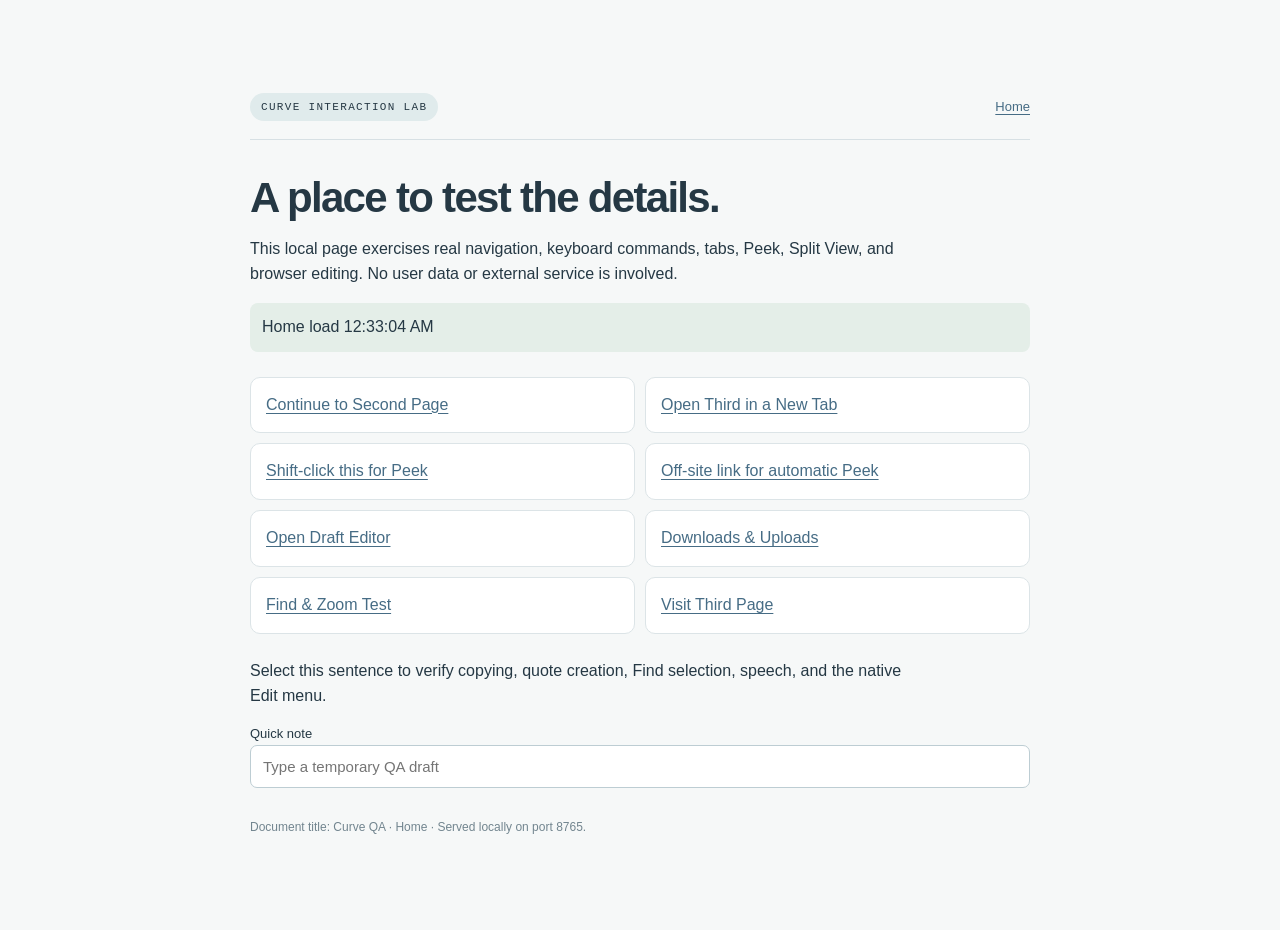
<file: Checks/QA-Fixture/site/index.html>
<!doctype html><html lang="en"><meta charset="utf-8"><meta name="viewport" content="width=device-width"><title>Curve QA · Home</title><link rel="stylesheet" href="style.css"><header><span class="pill">CURVE INTERACTION LAB</span><a href="index.html">Home</a></header><h1>A place to test the details.</h1><p>This local page exercises real navigation, keyboard commands, tabs, Peek, Split View, and browser editing. No user data or external service is involved.</p><div class="status" id="load-status">Home is ready.</div><nav><a id="same-site" href="second.html">Continue to Second Page</a><a id="new-tab" href="third.html?from=new-tab" target="_blank">Open Third in a New Tab</a><a id="peek-link" href="second.html?from=shift-peek">Shift-click this for Peek</a><a id="off-site" href="http://localhost:8765/third.html?from=offsite">Off-site link for automatic Peek</a><a href="drafts.html">Open Draft Editor</a><a href="controls.html">Downloads & Uploads</a><a href="find.html">Find & Zoom Test</a><a href="third.html">Visit Third Page</a></nav><p id="selectable">Select this sentence to verify copying, quote creation, Find selection, speech, and the native Edit menu.</p><label for="quick-note">Quick note<input id="quick-note" placeholder="Type a temporary QA draft"></label><footer>Document title: Curve QA · Home · Served locally on port 8765.</footer><script>document.querySelector('#load-status').textContent='Home load '+new Date().toLocaleTimeString();sessionStorage.setItem('qa-load-count',String(Number(sessionStorage.getItem('qa-load-count')||0)+1));</script></html>
</file>
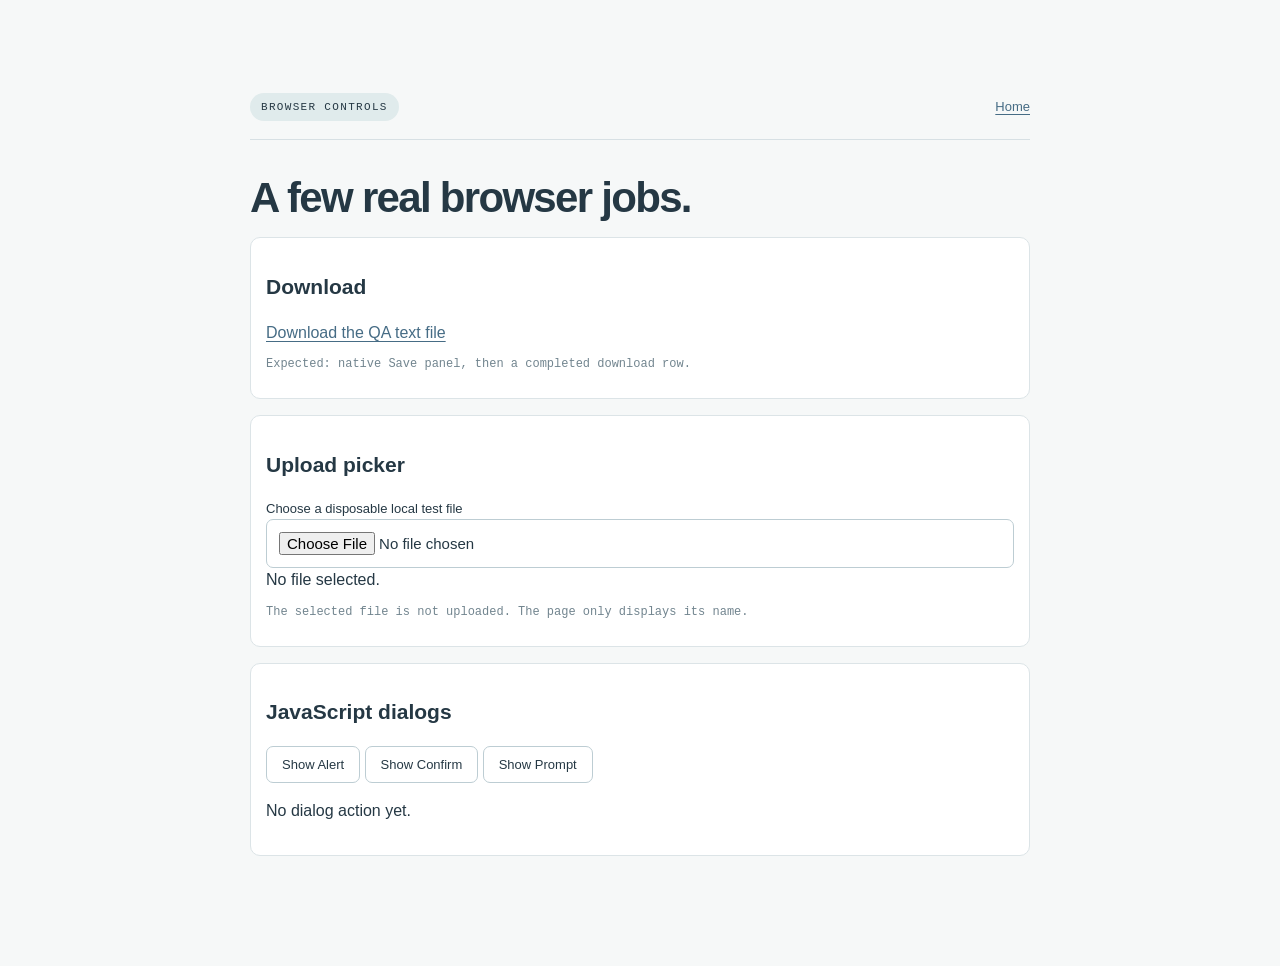
<file: Checks/QA-Fixture/site/controls.html>
<!doctype html><html lang="en"><meta charset="utf-8"><title>Curve QA · Browser Controls</title><link rel="stylesheet" href="style.css"><header><span class="pill">BROWSER CONTROLS</span><a href="index.html">Home</a></header><h1>A few real browser jobs.</h1><div class="card"><h2>Download</h2><a id="download" href="sample-download.txt" download="Curve-QA-download.txt">Download the QA text file</a><p class="detail">Expected: native Save panel, then a completed download row.</p></div><div class="card"><h2>Upload picker</h2><label for="file">Choose a disposable local test file<input id="file" type="file"></label><output id="file-name">No file selected.</output><p class="detail">The selected file is not uploaded. The page only displays its name.</p></div><div class="card"><h2>JavaScript dialogs</h2><button id="alert" onclick="alert('Curve QA alert')">Show Alert</button> <button id="confirm" onclick="document.querySelector('#dialog-result').textContent=confirm('Confirm this QA dialog?')?'Confirmed':'Cancelled'">Show Confirm</button> <button id="prompt" onclick="document.querySelector('#dialog-result').textContent=prompt('Enter a QA word','Curve')||'Cancelled'">Show Prompt</button><p id="dialog-result">No dialog action yet.</p></div><script>document.querySelector('#file').addEventListener('change',e=>document.querySelector('#file-name').textContent=e.target.files[0]?.name||'No file selected.');</script></html>
</file>
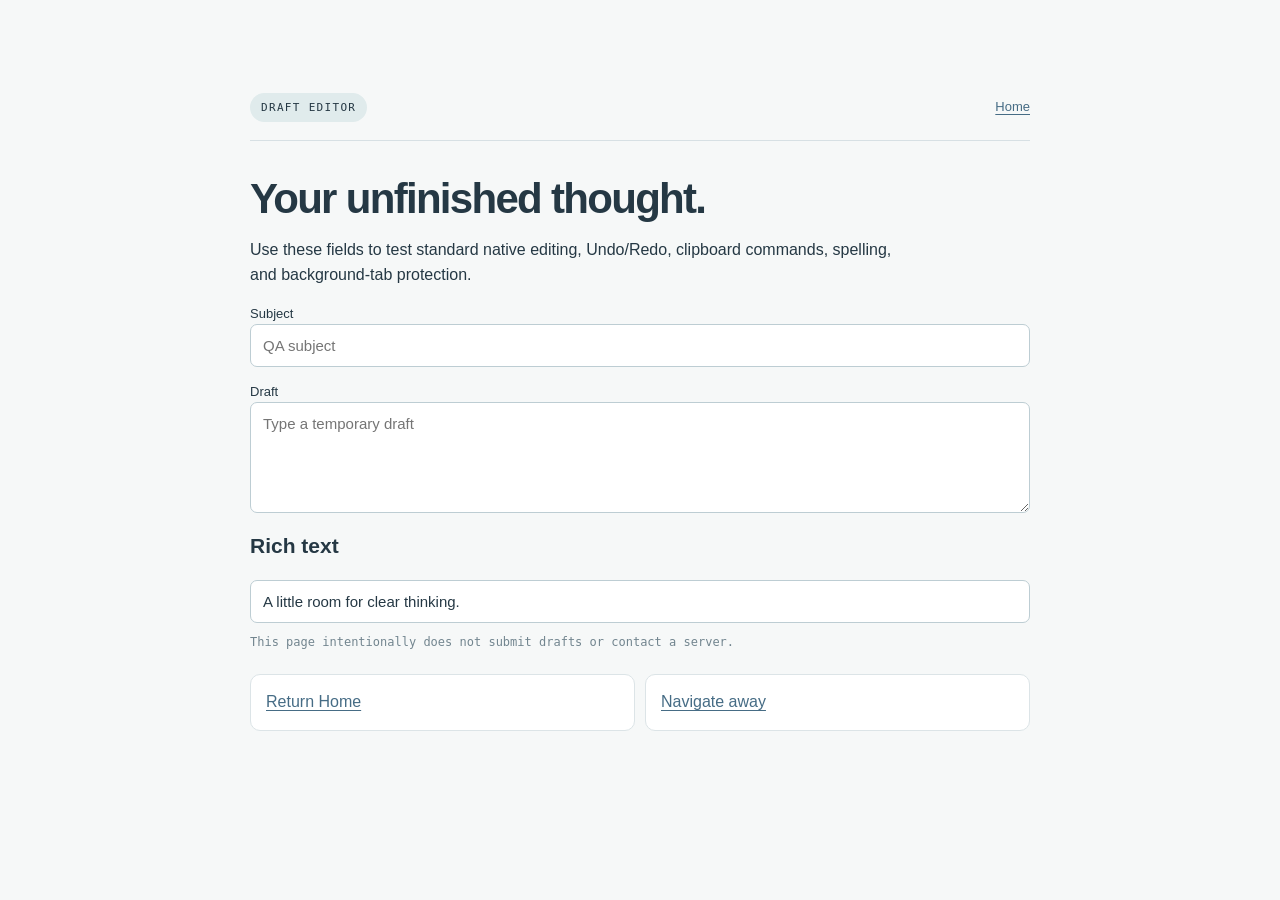
<file: Checks/QA-Fixture/site/drafts.html>
<!doctype html><html lang="en"><meta charset="utf-8"><title>Curve QA · Draft Editor</title><link rel="stylesheet" href="style.css"><header><span class="pill">DRAFT EDITOR</span><a href="index.html">Home</a></header><h1>Your unfinished thought.</h1><p>Use these fields to test standard native editing, Undo/Redo, clipboard commands, spelling, and background-tab protection.</p><label for="subject">Subject<input id="subject" placeholder="QA subject"></label><label for="draft">Draft<textarea id="draft" rows="5" placeholder="Type a temporary draft"></textarea></label><h2>Rich text</h2><div id="document" contenteditable="true" spellcheck="true" role="textbox" aria-label="Rich text draft">A little room for clear thinking.</div><p class="detail">This page intentionally does not submit drafts or contact a server.</p><nav><a href="index.html">Return Home</a><a href="second.html">Navigate away</a></nav></html>
</file>
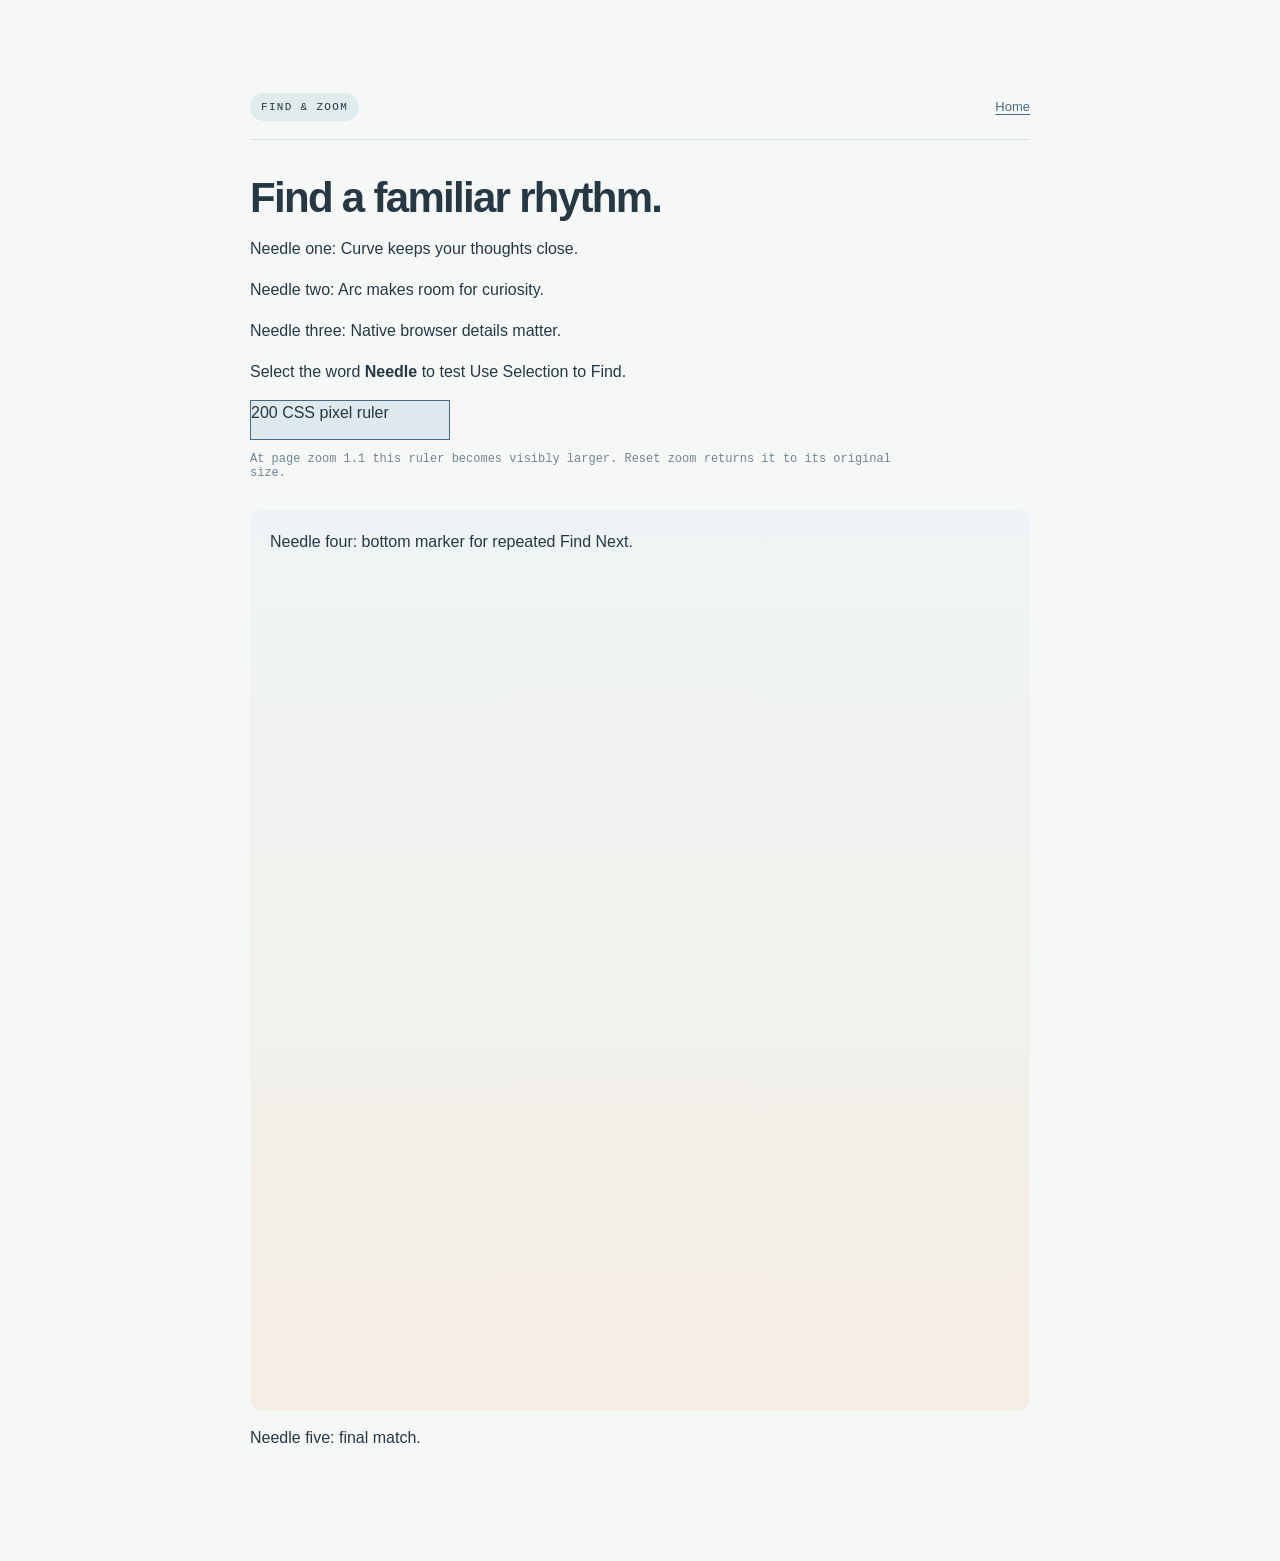
<file: Checks/QA-Fixture/site/find.html>
<!doctype html><html lang="en"><meta charset="utf-8"><title>Curve QA · Find & Zoom</title><link rel="stylesheet" href="style.css"><header><span class="pill">FIND & ZOOM</span><a href="index.html">Home</a></header><h1>Find a familiar rhythm.</h1><p>Needle one: Curve keeps your thoughts close.</p><p>Needle two: Arc makes room for curiosity.</p><p>Needle three: Native browser details matter.</p><p>Select the word <strong>Needle</strong> to test Use Selection to Find.</p><div id="zoom-ruler" style="width:200px;height:40px;border:1px solid #466c85;background:#dde9ed">200 CSS pixel ruler</div><p class="detail">At page zoom 1.1 this ruler becomes visibly larger. Reset zoom returns it to its original size.</p><div class="wide">Needle four: bottom marker for repeated Find Next.</div><p>Needle five: final match.</p></html>
</file>
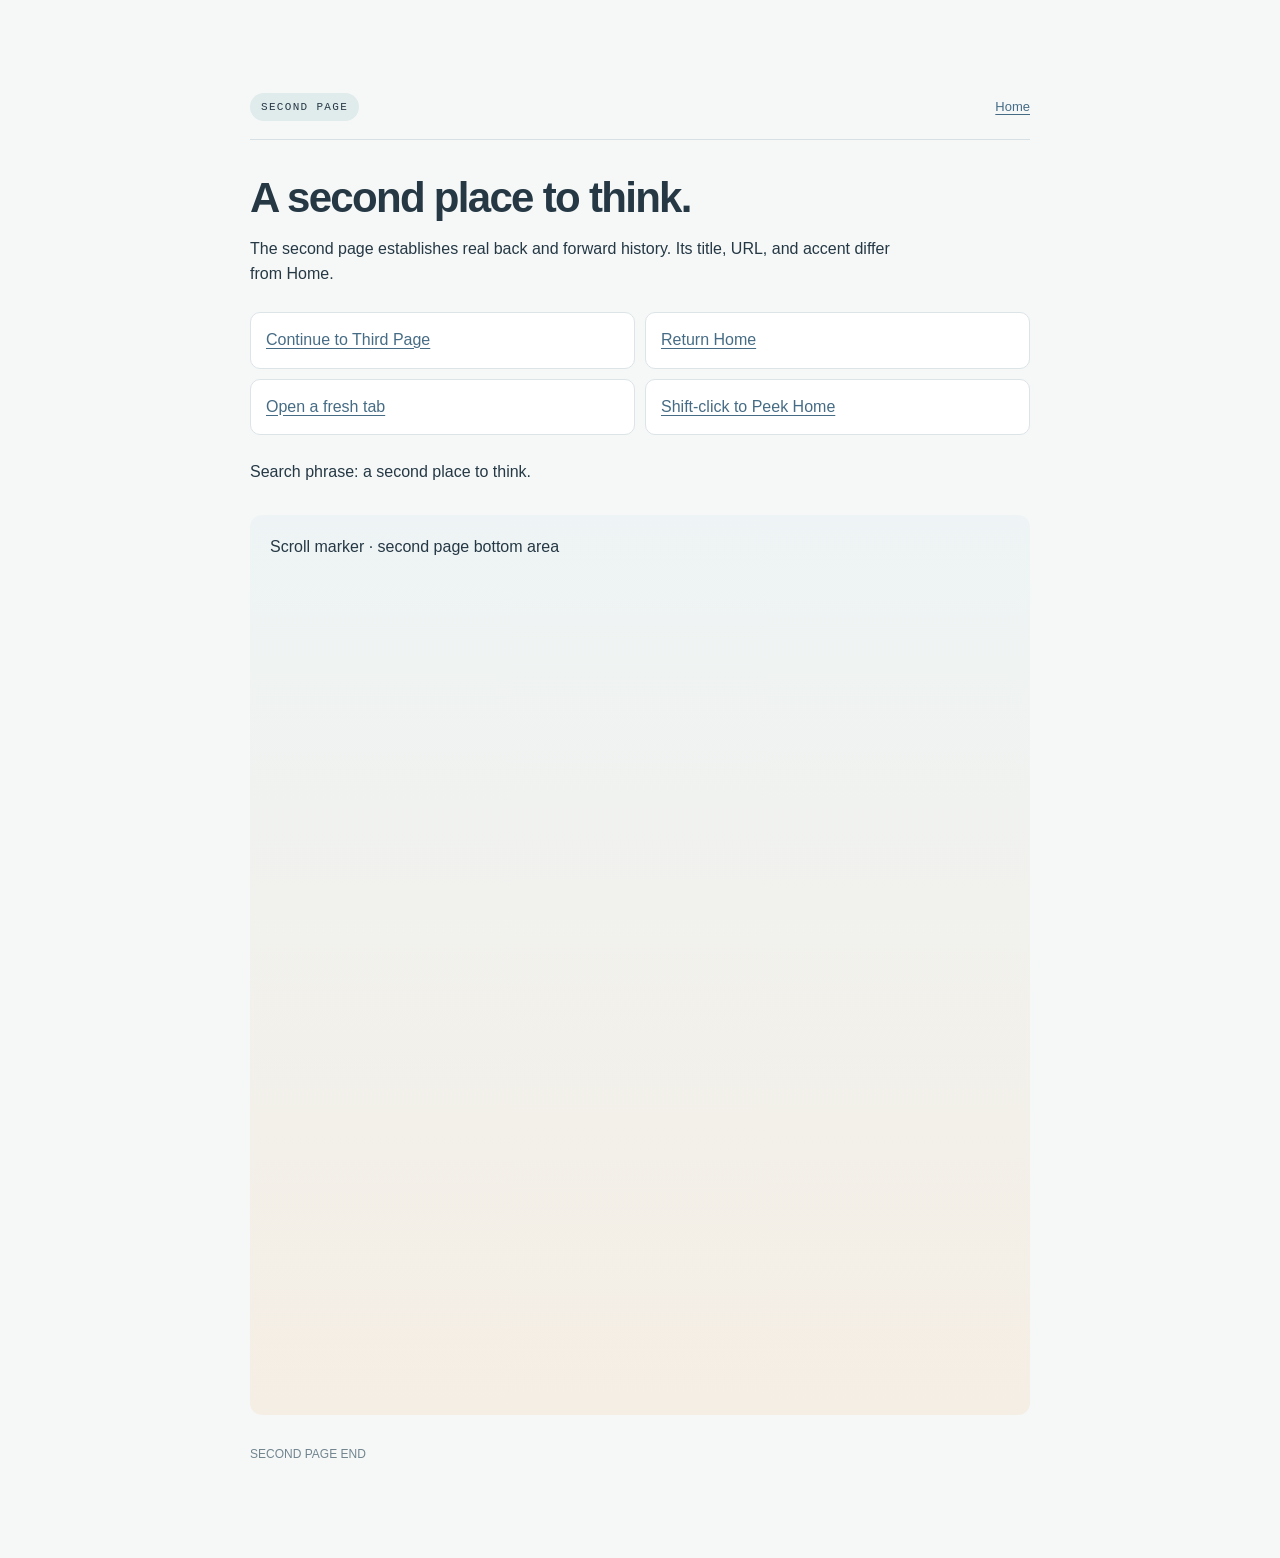
<file: Checks/QA-Fixture/site/second.html>
<!doctype html><html lang="en"><meta charset="utf-8"><title>Curve QA · Second Page</title><link rel="stylesheet" href="style.css"><header><span class="pill">SECOND PAGE</span><a href="index.html">Home</a></header><h1>A second place to think.</h1><p>The second page establishes real back and forward history. Its title, URL, and accent differ from Home.</p><nav><a href="third.html">Continue to Third Page</a><a href="index.html">Return Home</a><a href="third.html?from=second-new" target="_blank">Open a fresh tab</a><a href="index.html?from=second-peek">Shift-click to Peek Home</a></nav><p>Search phrase: a second place to think.</p><div class="wide">Scroll marker · second page bottom area</div><footer>SECOND PAGE END</footer></html>
</file>
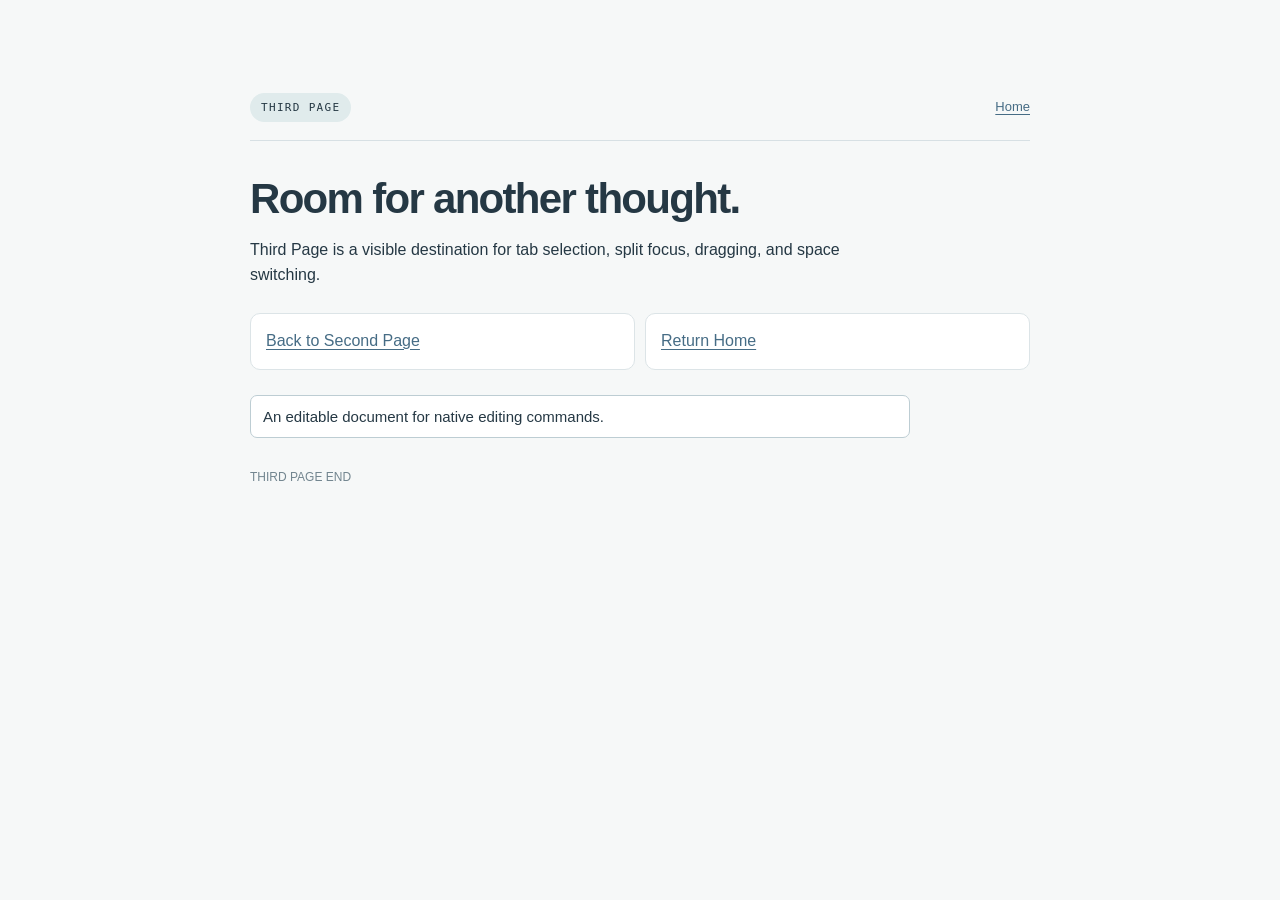
<file: Checks/QA-Fixture/site/third.html>
<!doctype html><html lang="en"><meta charset="utf-8"><title>Curve QA · Third Page</title><link rel="stylesheet" href="style.css"><header><span class="pill">THIRD PAGE</span><a href="index.html">Home</a></header><h1>Room for another thought.</h1><p>Third Page is a visible destination for tab selection, split focus, dragging, and space switching.</p><nav><a href="second.html">Back to Second Page</a><a href="index.html">Return Home</a></nav><p contenteditable="true" spellcheck="true">An editable document for native editing commands.</p><footer>THIRD PAGE END</footer></html>
</file>
<file: Checks/QA-Fixture/site/style.css>
:root{color-scheme:light;font-family:-apple-system,BlinkMacSystemFont,"Helvetica Neue",sans-serif;color:#253844;background:#f6f8f8}*{box-sizing:border-box}body{max-width:840px;margin:7vh auto;padding:30px;line-height:1.55}header{display:flex;justify-content:space-between;align-items:center;padding-bottom:18px;border-bottom:1px solid #d7e0e4}header a{font-size:13px}h1{font-size:42px;letter-spacing:-1.7px;line-height:1.1;margin:35px 0 14px}h2{font-size:21px}p{max-width:660px}.pill{font:11px ui-monospace,monospace;letter-spacing:.12em;background:#e0ebec;border-radius:30px;padding:8px 11px}a{color:#466c85;text-underline-offset:3px}nav{display:grid;grid-template-columns:1fr 1fr;gap:10px;margin:25px 0}nav a,.card{padding:15px;background:#fff;border:1px solid #dce4e7;border-radius:10px}.card{margin:16px 0}label{display:block;font-size:13px;margin-top:15px}input,textarea,[contenteditable]{font:15px -apple-system,sans-serif;display:block;width:100%;padding:12px;border:1px solid #bdcdd3;border-radius:7px;background:#fff;color:#253844}button{font:13px -apple-system,sans-serif;padding:10px 15px;border:1px solid #bdcdd3;border-radius:7px;background:white;color:#253844;cursor:pointer}.detail{font:12px ui-monospace,monospace;color:#72858f}footer{font-size:12px;color:#72858f;margin-top:30px}.status{background:#e4eee8;padding:12px;border-radius:8px}svg{width:45px;height:45px}.wide{height:900px;background:linear-gradient(#eef4f5,#f5eee4);border-radius:12px;padding:20px;margin-top:30px}
</file>
